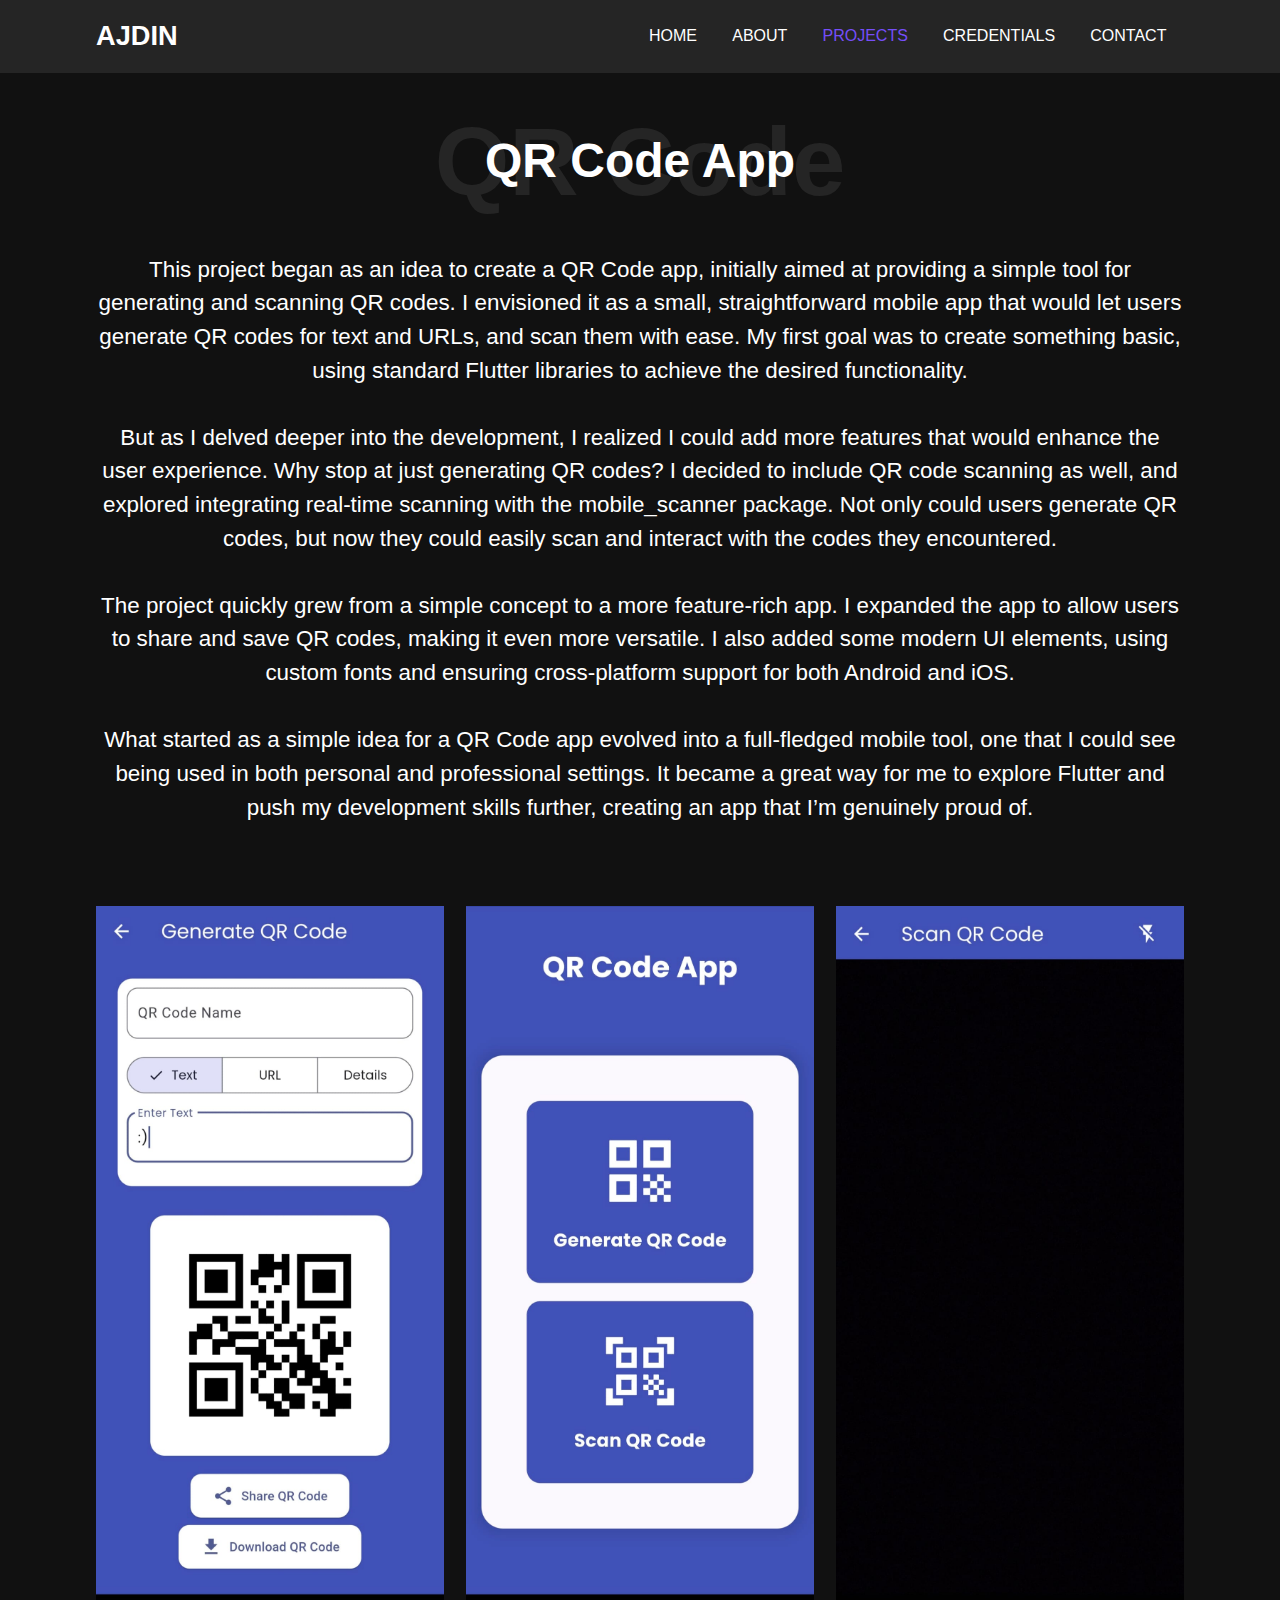
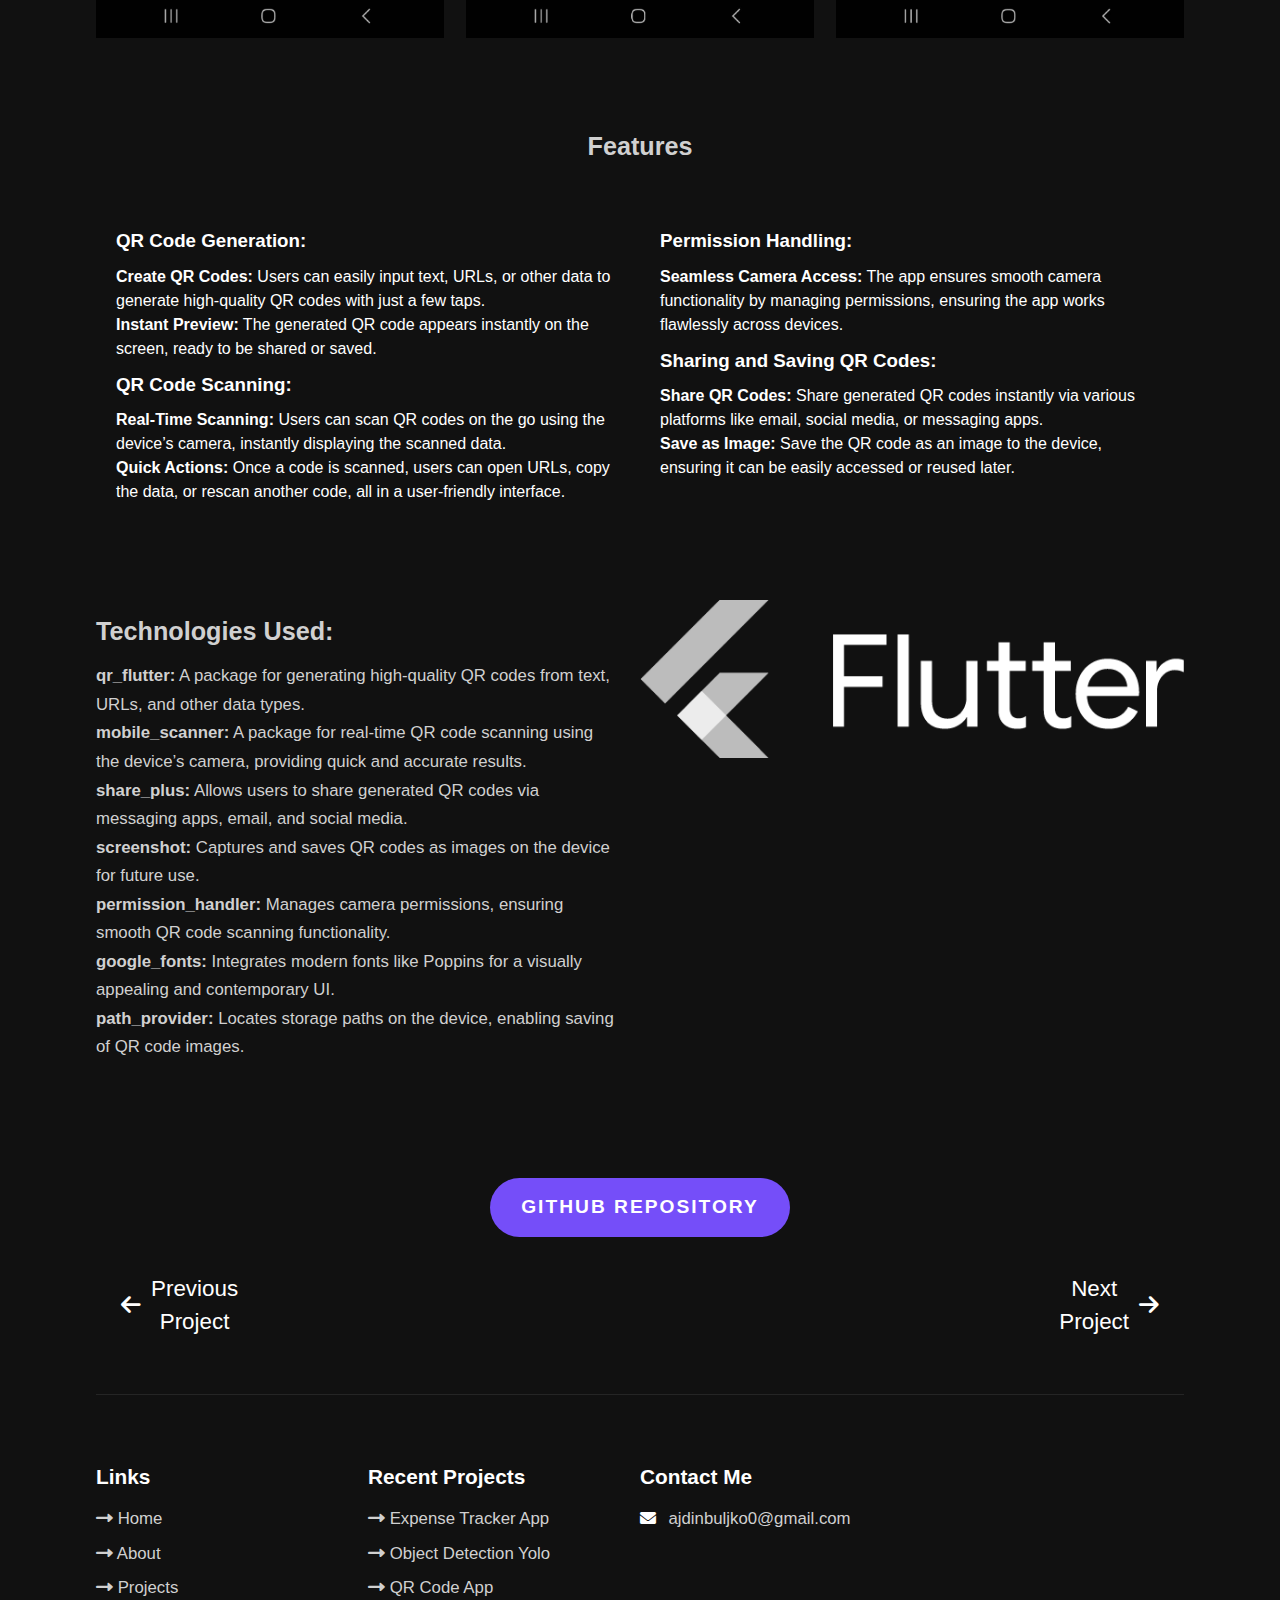
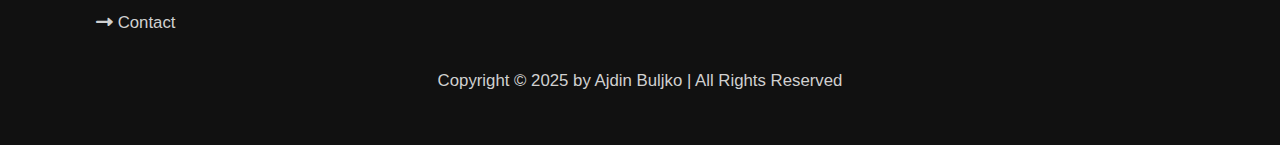
<file: expense_tracker.html>
<!DOCTYPE html>
<html lang="en">
<head>
    <meta charset="UTF-8">
    <meta name="viewport" content="width=device-width, initial-scale=1.0">
    <title>Expense Tracker App</title>
    <link rel="stylesheet" href="css/utility.css">
    <link rel="stylesheet" href="css/style.css">
    
    <!-- Add Font Awesome for the icons -->
    <link rel="stylesheet" href="https://cdnjs.cloudflare.com/ajax/libs/font-awesome/6.0.0-beta3/css/all.min.css">
    
    <style>
        .project-details {
            text-align: left;
        }
        .project-details p.text {
            margin: 0 auto;
            font-size: 1.4rem;
            text-align: left;
            max-width: 80%;
        }
        .project-row {
            display: flex;
            flex-wrap: wrap;
            align-items: flex-start;
            justify-content: flex-start;
            gap: 20px;
        }
        .project-row p.text {
            flex: 1;
            max-width: 45%;
            text-align: left;
        }
        .project-details p.text-description {
            text-align: center;
            font-size: 1.4rem;
        }
        
        .project-row img {
            flex: 1;
            max-width: 50%;
        }
        .project-row .text {
            flex: 1;
            max-width: 50%;
            text-align: left;
        }

        .btn {
            display: block;
            margin: 20px auto;
            padding: 15px 30px;
            font-size: 1.2em;
            width: 300px;
            text-align: center;
        }

        /* Navigation links */
        .navigation-link-container {
            display: flex;
            justify-content: space-between;
            margin-top: 20px;
        }

        .navigation-link {
            font-size: 1.4em;
            text-align: center;
            display: flex;
            align-items: center;
            text-decoration: none;
            padding: 15px;
            transition: all 0.3s ease; /* Added transition for smooth effect */
        }

        .navigation-link:hover {
            color: var(--indigo);
        }

        .navigation-link.left {
            width: 45%; /* Adjust left link width */
        }

        .navigation-link.right {
            width: 45%; /* Adjust right link width */
            justify-content: flex-end; /* Push the right link to the end */
        }

        .arrow {
            margin: 0 10px;
        }

        /* Optional: smooth underline effect */
        .navigation-link:hover {
            transform: translateY(-5px); /* Slight lift on hover */
        }

        /* New Section for Three Images in a Row */
        .image-row {
            display: flex;
            justify-content: space-between;
            gap: 20px; /* Adjust space between images */
            margin-bottom: 30px; /* Add margin for spacing */
        }

        .image-row img {
            width: 32%; /* Adjust width of each image */
            height: auto;
        }

        /* Responsive adjustments for smaller screens */
        @media (max-width: 768px) {
            .image-row {
                flex-direction: column;
                gap: 10px;
            }

            .image-row img {
                width: 90%; /* Shrink the images slightly */
                margin: 0 auto; /* Center the images */
            }

            .image-row img:last-child {
                display: none; /* Hide the scanner image */
            }

            .project-details p.text-description,
            .project-row .text,
            .columns .column h3,
            .columns .column ul {
                text-align: center;
            }

            .project-row {
                flex-direction: column;
                align-items: center;
            }

            .columns {
                flex-direction: column;
                align-items: center;
            }

            .column {
                width: 100%;
                padding: 10px 0;
            }

            .navigation-link-container {
                flex-direction: row; /* Ensure links stay in the same row */
                justify-content: space-between;
                gap: 10px;
            }

            .navigation-link {
                width: 45%; /* Adjust width to fit in the row */
                justify-content: center;
            }
        }
    </style>
</head>
<body>
        
    <!-- navbar section -->
    <nav class="navbar">
        <div class="container">
            <div class="brand-and-toggler">
                <a href="index.html" class="navbar-brand">ajdin</a>
                <button type="button" class="navbar-toggler" id="navbar-toggler">
                    <span>
                        <i class="fas fa-bars"></i>
                    </span>
                </button>
            </div>
            <div class="navbar-collapse">
                <ul class="navbar-nav">
                    <li class="nav-item">
                        <a href="index.html" class="nav-link">home</a>
                    </li>
                    <li class="nav-item">
                        <a href="about.html" class="nav-link">about</a>
                    </li>
                    <li class="nav-item nav-active">
                        <a href="projects.html" class="nav-link">projects</a>
                    </li>
                    <li class="nav-item">
                        <a href="credentials.html" class="nav-link">credentials</a>
                    </li>
                    <li class="nav-item">
                        <a href="contact.html" class="nav-link">contact</a>
                    </li>
                </ul>
            </div>
        </div>
    </nav>
    <!-- end of navbar section -->
    
    <section class="projects container">
        <div class="title">
            <h2>QR Code</h2>
            <div>
                <h2>QR Code App</h2>
            </div>
        </div>
        <div class="project-details">
            <p class="text-description">This project began as an idea to create a QR Code app, initially 
                aimed at providing a simple tool for generating and scanning QR codes. I envisioned it as a 
                small, straightforward mobile app that would let users generate QR codes for text and URLs, 
                and scan them with ease. My first goal was to create something basic, using standard Flutter 
                libraries to achieve the desired functionality.
                <br><br>
                But as I delved deeper into the development, I realized I could add more features that would 
                enhance the user experience. Why stop at just generating QR codes? I decided to include QR 
                code scanning as well, and explored integrating real-time scanning with the mobile_scanner 
                package. Not only could users generate QR codes, but now they could easily scan and interact 
                with the codes they encountered.
                <br><br>
                The project quickly grew from a simple concept to a more feature-rich app. I expanded the 
                app to allow users to share and save QR codes, making it even more versatile. I also added 
                some modern UI elements, using custom fonts and ensuring cross-platform support for both 
                Android and iOS.
                <br><br>
                What started as a simple idea for a QR Code app evolved into a full-fledged mobile tool, one 
                that I could see being used in both personal and professional settings. It became a great 
                way for me to explore Flutter and push my development skills further, creating an app that 
                I’m genuinely proud of.
            </p>
            <br><br><br>
            <!-- New Section for Three Images in a Row -->
            <div class="image-row">
                <img src="assets/qr_code/generator.jpg" alt="Image 1">
                <img src="assets/qr_code/home.jpg" alt="Image 2">
                <img src="assets/qr_code/scanner.jpg" alt="Image 3">
            </div>
            
            <br><br>
            <div class="project-row" style="display: flex; flex-direction: column; align-items: center;">
                <div class="text" style="text-align: center; margin-bottom: 20px;">
                    <h2>Features</h2>
                </div>
                
                <div class="columns" style="display: flex; flex-wrap: wrap; justify-content: space-between; width: 100%; max-width: 1200px;">
                    <div class="column" style="flex: 1; padding: 0 20px;">
                        <h3>QR Code Generation:</h3>
                        <ul>
                            <li><strong>Create QR Codes:</strong> Users can easily input text, URLs, or other data to generate high-quality QR codes with just a few taps.</li>
                            <li><strong>Instant Preview:</strong> The generated QR code appears instantly on the screen, ready to be shared or saved.</li>
                        </ul>
            
                        <h3>QR Code Scanning:</h3>
                        <ul>
                            <li><strong>Real-Time Scanning:</strong> Users can scan QR codes on the go using the device’s camera, instantly displaying the scanned data.</li>
                            <li><strong>Quick Actions:</strong> Once a code is scanned, users can open URLs, copy the data, or rescan another code, all in a user-friendly interface.</li>
                        </ul>
                    </div>
            
                    <div class="column" style="flex: 1; padding: 0 20px;">
                        <h3>Permission Handling:</h3>
                        <ul>
                            <li><strong>Seamless Camera Access:</strong> The app ensures smooth camera functionality by managing permissions, ensuring the app works flawlessly across devices.</li>
                        </ul>
            
                        <h3>Sharing and Saving QR Codes:</h3>
                        <ul>
                            <li><strong>Share QR Codes:</strong> Share generated QR codes instantly via various platforms like email, social media, or messaging apps.</li>
                            <li><strong>Save as Image:</strong> Save the QR code as an image to the device, ensuring it can be easily accessed or reused later.</li>
                        </ul>
                    </div>
                </div>
            </div>
            
            <br><br><br><br>
            <div class="project-row">
                <div class="text">
                    <h2>Technologies Used:</h2>
                
                    <ul>
                        <li><strong>qr_flutter:</strong> A package for generating high-quality QR codes from text, URLs, and other data types.</li>
                        <li><strong>mobile_scanner:</strong> A package for real-time QR code scanning using the device’s camera, providing quick and accurate results.</li>
                        <li><strong>share_plus:</strong> Allows users to share generated QR codes via messaging apps, email, and social media.</li>
                        <li><strong>screenshot:</strong> Captures and saves QR codes as images on the device for future use.</li>
                        <li><strong>permission_handler:</strong> Manages camera permissions, ensuring smooth QR code scanning functionality.</li>
                        <li><strong>google_fonts:</strong> Integrates modern fonts like Poppins for a visually appealing and contemporary UI.</li>
                        <li><strong>path_provider:</strong> Locates storage paths on the device, enabling saving of QR code images.</li>
                    </ul>
                </div>
                
                <img src="assets/flutter.png">
            </div>
            <br><br><br><br>
            <a href="https://github.com/ABuljko/Data-Visualization-CSV-NY" target="_blank" class="btn">GitHub Repository</a>

            <!-- Navigation links for Next and Previous Project -->
            <div class="navigation-link-container">
                <a href="data_visualization.html" class="navigation-link left">
                    <span class="arrow"><i class="fas fa-arrow-left"></i></span>Previous<br>Project
                </a>
                <a href="projects.html" class="navigation-link right">
                    Next<br>Project <span class="arrow"><i class="fas fa-arrow-right"></i></span>
                </a>
            </div>
        </div>
        
    </section>
    
    <!-- Footer -->
    <footer class="footer container">
        <div class="row">
  
          <div class="col">
            <h3 class="footer-title" data-translate="links">Links</h3>
            <div class="footer-links">
              <a href="index.html" class="text"><i class="fas fa-long-arrow-alt-right"></i> <span data-translate="home">Home</span></a>
              <a href="about.html" class="text"><i class="fas fa-long-arrow-alt-right"></i> <span data-translate="about">About</span></a>
              <a href="projects.html" class="text"><i class="fas fa-long-arrow-alt-right"></i> <span data-translate="projects">Projects</span></a>
              <a href="contact.html" class="text"><i class="fas fa-long-arrow-alt-right"></i> <span data-translate="contact">Contact</span></a>
            </div>
          </div>
  
          <div class = "col">
            <h3 class = "footer-title">recent projects</h3>
            <div class = "footer-links">
              <a href = "expense_tracker.html" class = "text">
                <i class = "fas fa-long-arrow-alt-right"></i>
                expense tracker app
              </a>
              <a href = "object_detection.html" class = "text">
                <i class = "fas fa-long-arrow-alt-right"></i>
                object detection yolo
              </a>
              <a href = "qr_app.html" class = "text">
                <i class = "fas fa-long-arrow-alt-right"></i>
                QR code app
              </a>
            </div>
          </div>
  
          <div class = "col">
            <h3 class = "footer-title" data-translate="contactMe">contact me</h3>
  
            <div>
              <span>
                <i class = "fas fa-envelope"></i>
              </span>
              <span class = "text">ajdinbuljko0@gmail.com</span>
            </div>
          </div>
        </div>
  
        <div class="footer-text">
          <p class="text" data-translate="copyright">Copyright &copy; 2025 by Ajdin Buljko | All Rights Reserved</p>
        </div>
      </footer>
      <!-- End of Footer -->  
    
    <script src="js/script.js"></script>
</body>
</html>
</file>
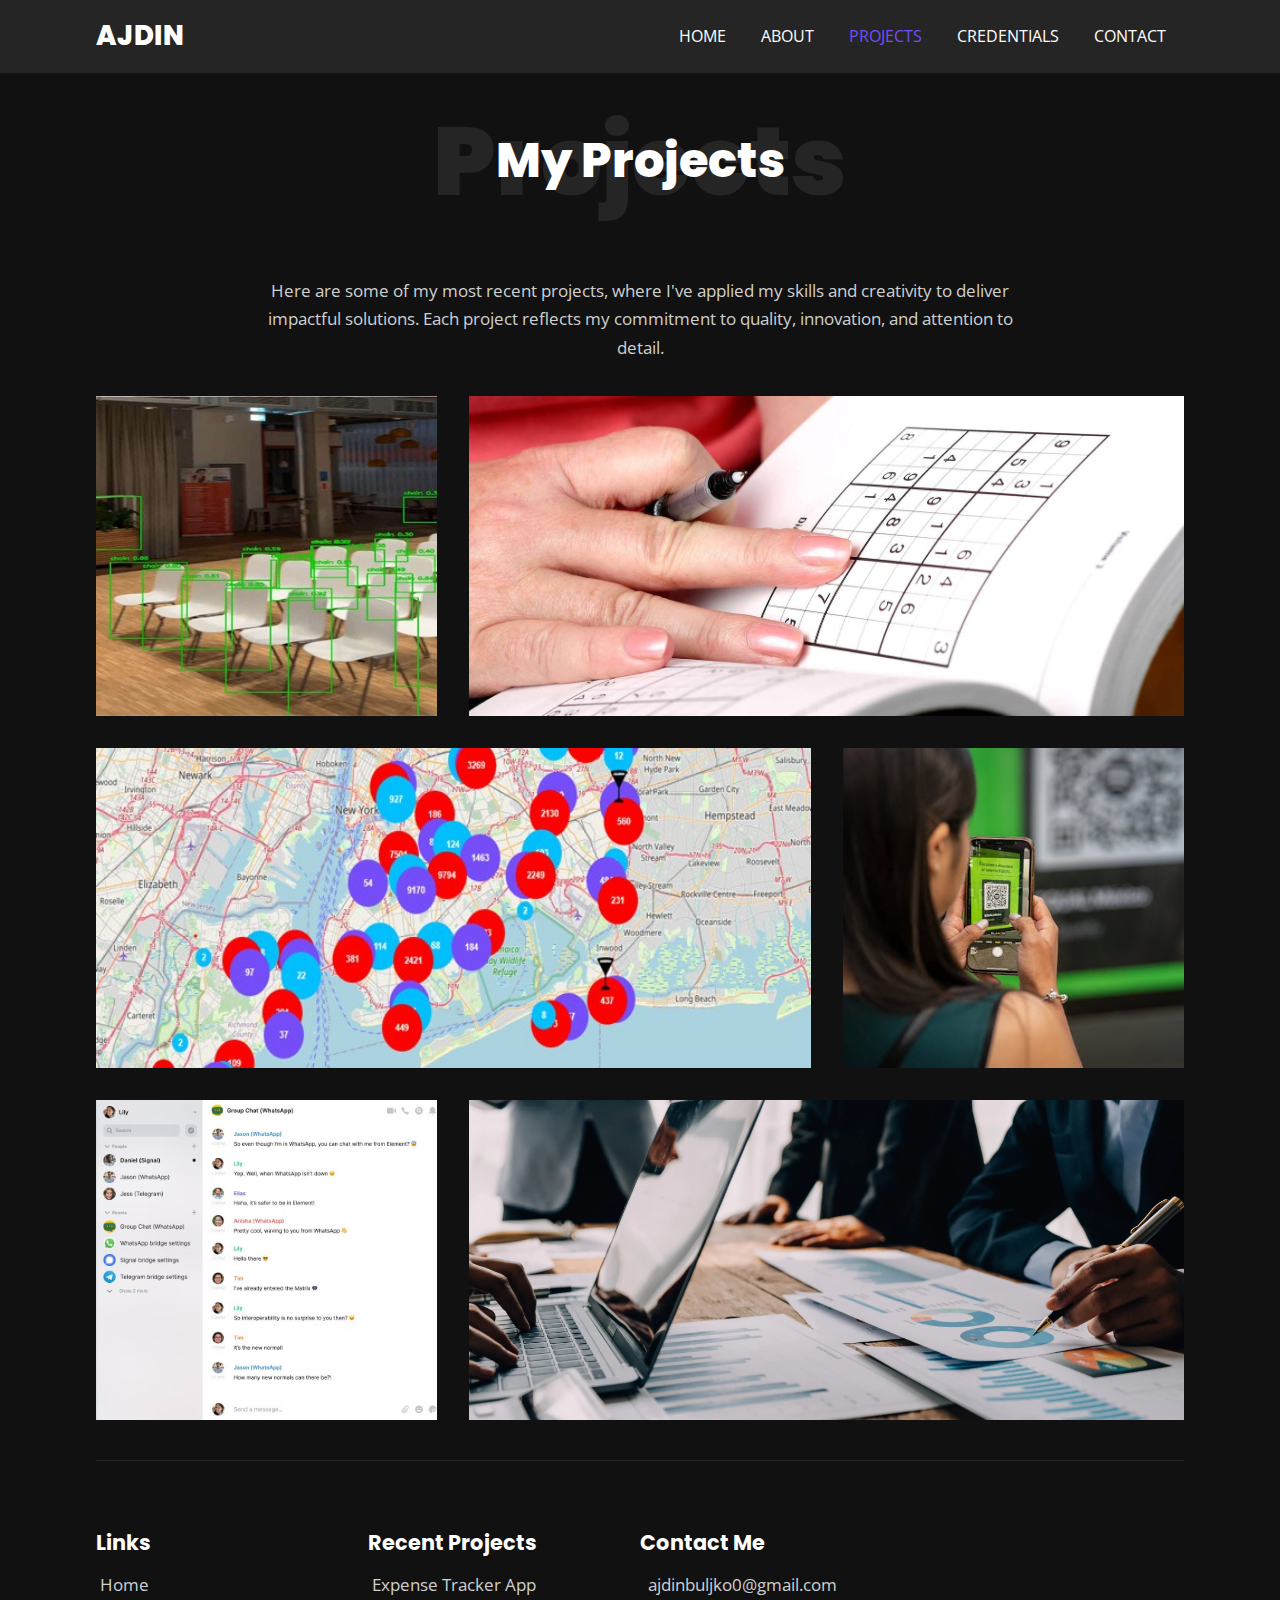
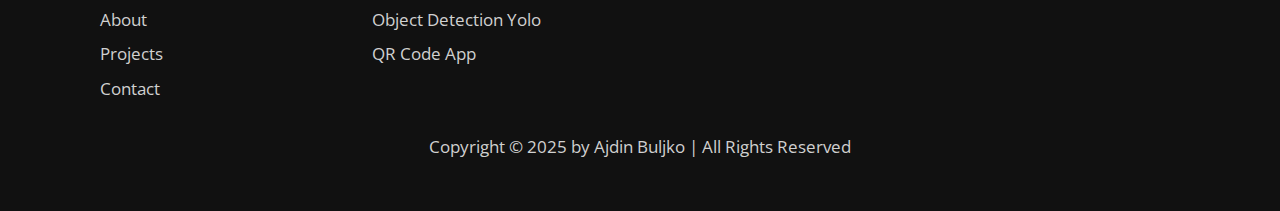
<file: projects.html>
<!DOCTYPE html>
<html>
  <head>
    <meta charset="utf-8">
    <meta http-equiv="X-UA-Compatible" content="IE=edge">
    <title>Projects</title>
    <meta name="description" content="">
    <meta name="viewport" content="width=device-width, initial-scale=1">
    <!-- utility css file -->
    <link rel="stylesheet" href="css/utility.css">
    <!-- style css file -->
    <link rel = "stylesheet" href = "css/style.css">
    <!-- fontawesome cdn -->
    <link rel="stylesheet" href="https://cdnjs.cloudflare.com/ajax/libs/font-awesome/5.15.1/css/all.min.css" integrity="sha512-+4zCK9k+qNFUR5X+cKL9EIR+ZOhtIloNl9GIKS57V1MyNsYpYcUrUeQc9vNfzsWfV28IaLL3i96P9sdNyeRssA==" crossorigin="anonymous" />
    <!-- google fonts -->
    <link href="https://fonts.googleapis.com/css2?family=Open+Sans:wght@300;400;600;700;800&family=Poppins:wght@200;300;400;500;600;700;800;900&display=swap" rel="stylesheet">
  </head>
  <body>
    
    <!-- navbar section -->
    <nav class = "navbar">
      <div class = "container">
        <div class = "brand-and-toggler">
          <a href = "index.html" class = "navbar-brand">ajdin</a>
          <button type = "button" class = "navbar-toggler" id = "navbar-toggler">
            <span>
              <i class = "fas fa-bars"></i>
            </span>
          </button>
        </div>

        <div class = "navbar-collapse">
          <ul class = "navbar-nav">
            <li class = "nav-item">
              <a href = "index.html" class = "nav-link">home</a>
            </li>
            <li class = "nav-item">
              <a href = "about.html" class = "nav-link">about</a>
            </li>
            <li class = "nav-item nav-active">
              <a href = "projects.html" class = "nav-link">projects</a>
            </li>
            <li class = "nav-item">
              <a href = "credentials.html" class = "nav-link">credentials</a>
            </li>
            <li class = "nav-item">
              <a href = "contact.html" class = "nav-link">contact</a>
            </li>
          </ul>
        </div>
      </div>
    </nav>
    <!-- end of navbar section -->


    <!-- projects page -->
    <section class="projects container">
      <div class="title">
        <h2>Projects</h2>
        <div>
          <h2>My Projects</h2>
        </div>
      </div>
    
      <p class="text">Here are some of my most recent projects, where I've applied my skills and creativity to deliver impactful solutions. Each project reflects my commitment to quality, innovation, and attention to detail.</p>
    
      <div class="row">
        <!-- Project 1 -->
        <div class="item">
          <a href="object_detection.html">
            <img src="assets/project-img-1.jpg" alt="Object Detection">
            <div class="item-overlay">
              <a href="object_detection.html">Object Detection Yolo</a>
              <h3>AI Development</h3>
            </div>
          </a>
        </div>
    
        <!-- Project 2 -->
        <div class="item">
          <a href="sudoku_app.html">
            <img src="assets/project-img-2.jpg" alt="Sudoku App">
            <div class="item-overlay">
              <a href="sudoku_app.html">Sudoku App</a>
              <h3>App Development</h3>
            </div>
          </a>
        </div>
    
        <!-- Project 3 -->
        <div class="item">
          <a href="data_visualization.html">
            <img src="assets/project-img-3.jpg" alt="Data Visualization Tool">
            <div class="item-overlay">
              <a href="data_visualization.html">Data Visualization Tool</a>
              <h3>Web Development</h3>
            </div>
          </a>
        </div>
    
        <!-- Project 4 -->
        <div class="item">
          <a href="qr_app.html">
            <img src="assets/project-img-4.jpg" alt="QR Code App">
            <div class="item-overlay">
              <a href="qr_app.html">QR code app</a>
              <h3>app Development</h3>
            </div>
          </a>
        </div>
    
        <!-- Project 5 -->
        <div class="item">
          <a href="socket_chat.html">
            <img src="assets/project-img-5.jpg" alt="Socket Chat App">
            <div class="item-overlay">
              <a href="socket_chat.html">Socket Chat App</a>
              <h3>Program Development</h3>
            </div>
          </a>
        </div>
    
        <!-- Project 6 -->
        <div class="item">
          <a href="expense_tracker.html">
            <img src="assets/project-img-6.jpg" alt="Expense Tracker">
            <div class="item-overlay">
              <a href="expense_tracker.html">Expense Tracker App</a>
              <h3>App Development</h3>
            </div>
          </a>
        </div>
      </div>
    </section>
    
    <!-- end of projects page -->

    
    

     <!-- Footer -->
     <footer class="footer container">
      <div class="row">

        <div class="col">
          <h3 class="footer-title" data-translate="links">Links</h3>
          <div class="footer-links">
            <a href="index.html" class="text"><i class="fas fa-long-arrow-alt-right"></i> <span data-translate="home">Home</span></a>
            <a href="about.html" class="text"><i class="fas fa-long-arrow-alt-right"></i> <span data-translate="about">About</span></a>
            <a href="projects.html" class="text"><i class="fas fa-long-arrow-alt-right"></i> <span data-translate="projects">Projects</span></a>
            <a href="contact.html" class="text"><i class="fas fa-long-arrow-alt-right"></i> <span data-translate="contact">Contact</span></a>
          </div>
        </div>

        <div class = "col">
          <h3 class = "footer-title">recent projects</h3>
          <div class = "footer-links">
            <a href = "expense_tracker.html" class = "text">
              <i class = "fas fa-long-arrow-alt-right"></i>
              expense tracker app
            </a>
            <a href = "object_detection.html" class = "text">
              <i class = "fas fa-long-arrow-alt-right"></i>
              object detection yolo
            </a>
            <a href = "qr_app.html" class = "text">
              <i class = "fas fa-long-arrow-alt-right"></i>
              QR code app
            </a>
          </div>
        </div>

        <div class = "col">
          <h3 class = "footer-title">contact me</h3>

          <div>
            <span>
              <i class = "fas fa-envelope"></i>
            </span>
            <span class = "text">ajdinbuljko0@gmail.com</span>
          </div>
        </div>
      </div>

      <div class="footer-text">
        <p class="text">Copyright &copy; 2025 by Ajdin Buljko | All Rights Reserved</p>
      </div>
    </footer>
    <!-- End of Footer -->


    <!-- custom js file -->
    <script src="js/script.js"></script>
  </body>
</html>
</file>
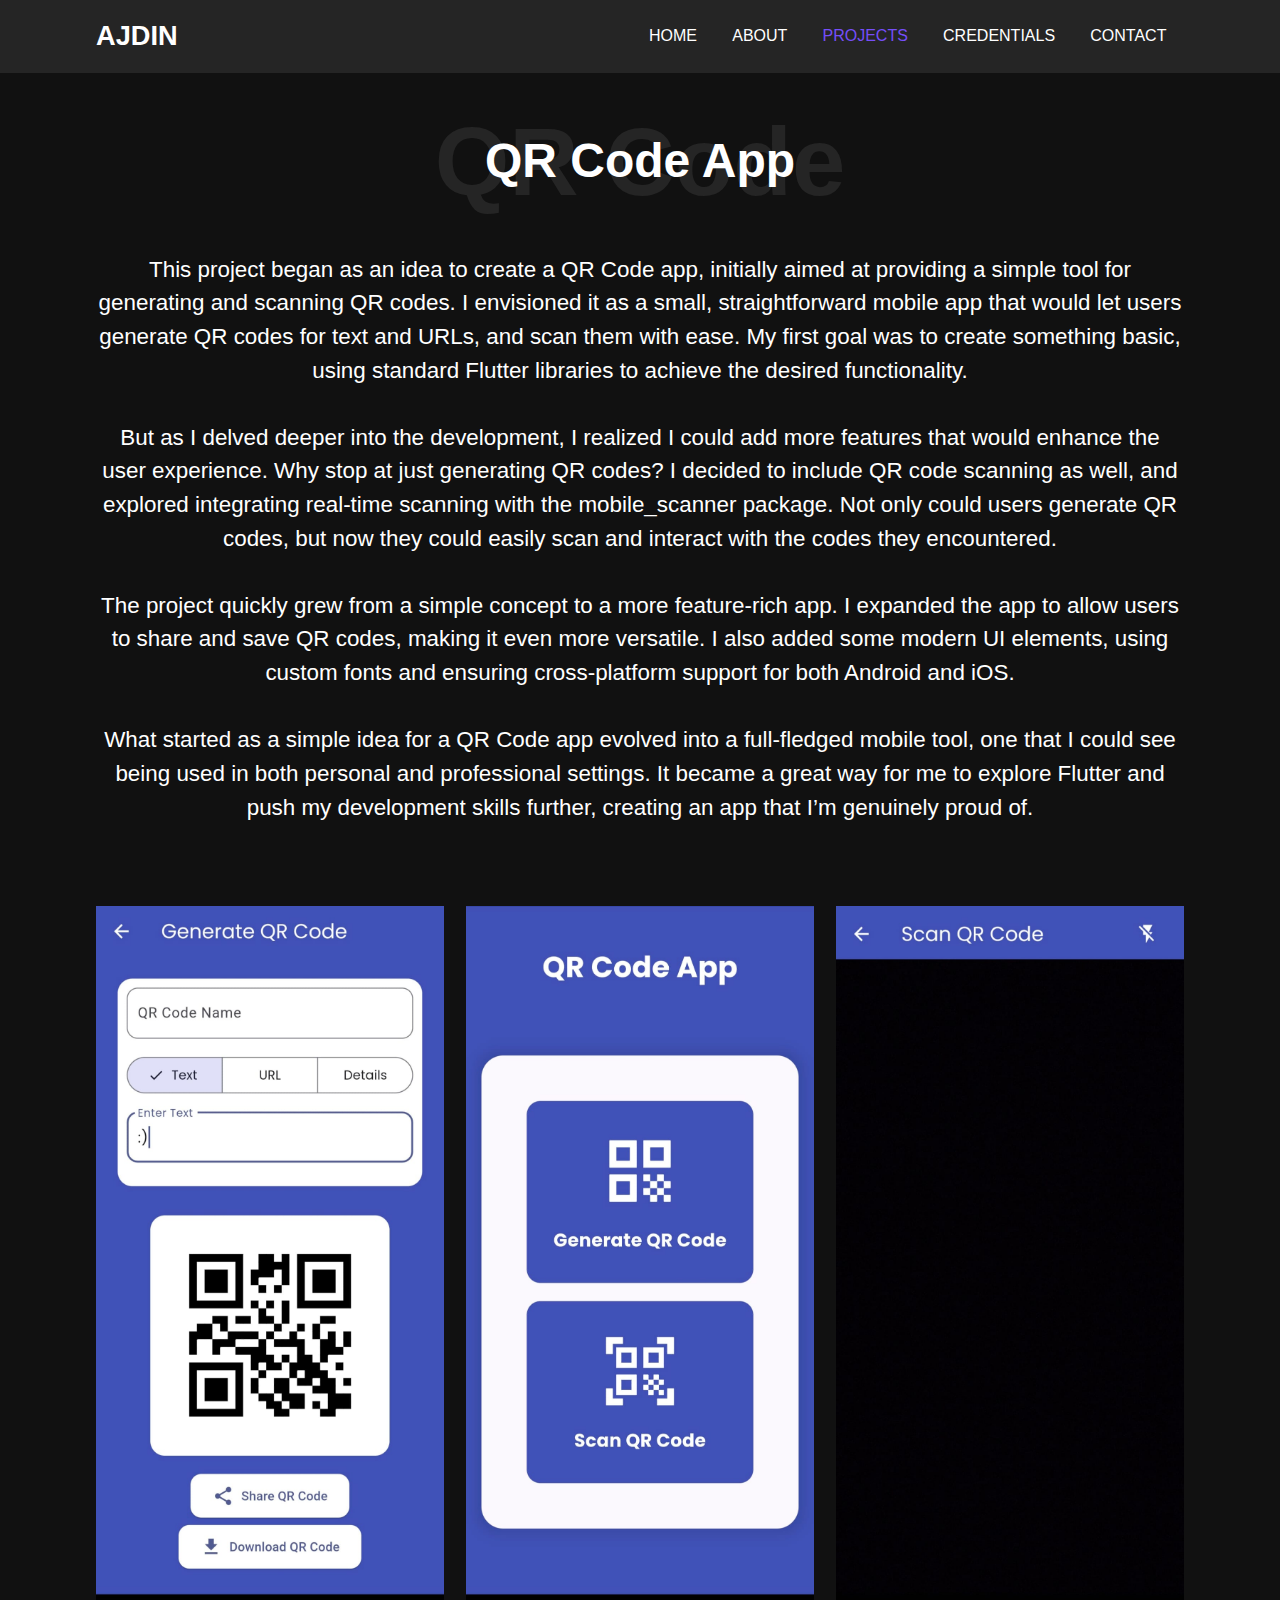
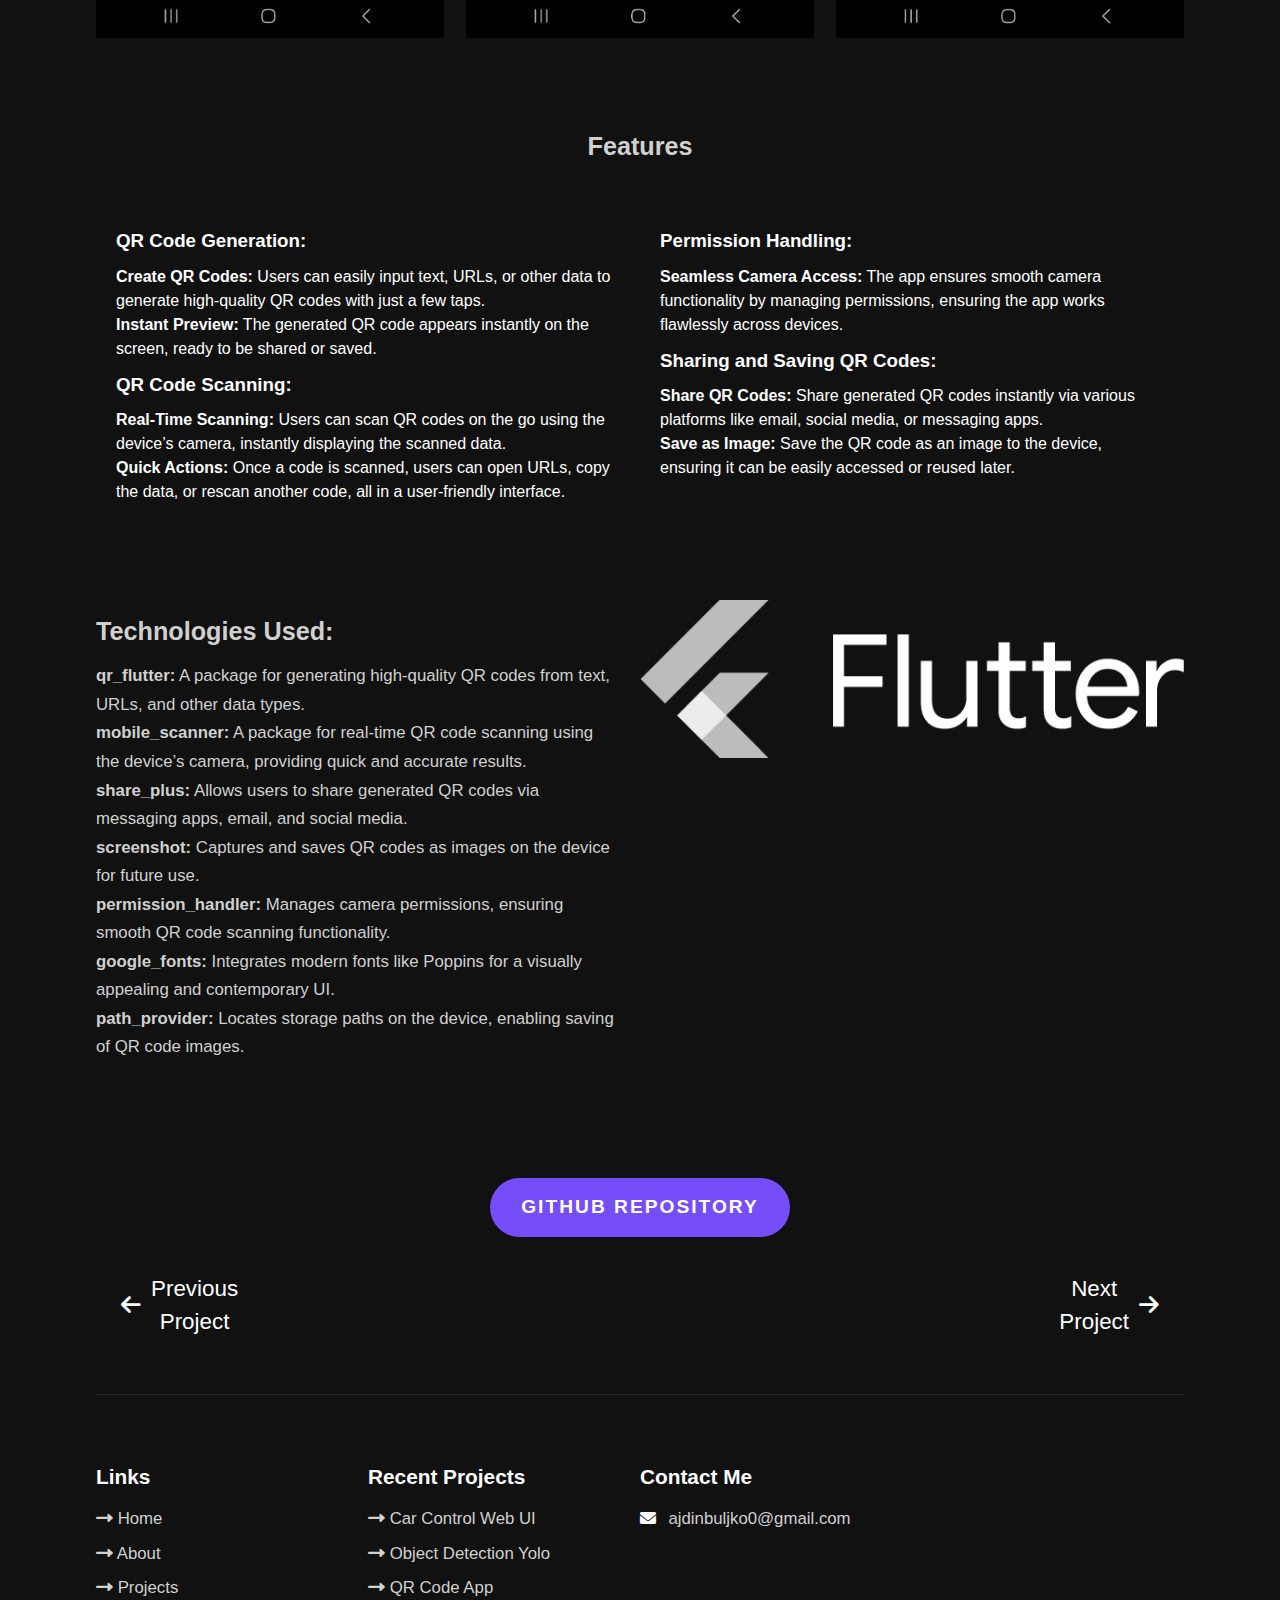
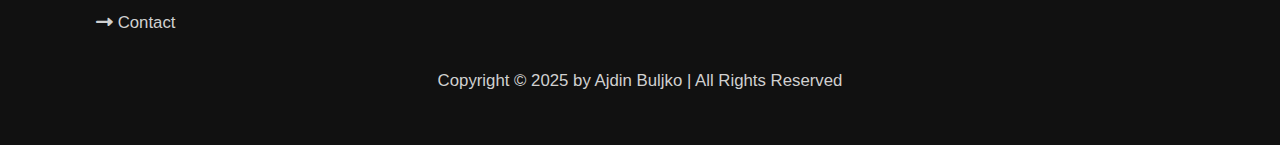
<file: qr_app.html>
<!DOCTYPE html>
<html lang="en">
<head>
    <meta charset="UTF-8">
    <meta name="viewport" content="width=device-width, initial-scale=1.0">
    <title>Expense Tracker App</title>
    <link rel="stylesheet" href="css/utility.css">
    <link rel="stylesheet" href="css/style.css">
    
    <!-- Add Font Awesome for the icons -->
    <link rel="stylesheet" href="https://cdnjs.cloudflare.com/ajax/libs/font-awesome/6.0.0-beta3/css/all.min.css">
    
    <style>
        .project-details {
            text-align: left;
        }
        .project-details p.text {
            margin: 0 auto;
            font-size: 1.4rem;
            text-align: left;
            max-width: 80%;
        }
        .project-row {
            display: flex;
            flex-wrap: wrap;
            align-items: flex-start;
            justify-content: flex-start;
            gap: 20px;
        }
        .project-row p.text {
            flex: 1;
            max-width: 45%;
            text-align: left;
        }
        .project-details p.text-description {
            text-align: center;
            font-size: 1.4rem;
        }
        
        .project-row img {
            flex: 1;
            max-width: 50%;
        }
        .project-row .text {
            flex: 1;
            max-width: 50%;
            text-align: left;
        }

        .btn {
            display: block;
            margin: 20px auto;
            padding: 15px 30px;
            font-size: 1.2em;
            width: 300px;
            text-align: center;
        }

        /* Navigation links */
        .navigation-link-container {
            display: flex;
            justify-content: space-between;
            margin-top: 20px;
        }

        .navigation-link {
            font-size: 1.4em;
            text-align: center;
            display: flex;
            align-items: center;
            text-decoration: none;
            padding: 15px;
            transition: all 0.3s ease; /* Added transition for smooth effect */
        }

        .navigation-link:hover {
            color: var(--indigo);
        }

        .navigation-link.left {
            width: 45%; /* Adjust left link width */
        }

        .navigation-link.right {
            width: 45%; /* Adjust right link width */
            justify-content: flex-end; /* Push the right link to the end */
        }

        .arrow {
            margin: 0 10px;
        }

        /* Optional: smooth underline effect */
        .navigation-link:hover {
            transform: translateY(-5px); /* Slight lift on hover */
        }

        /* New Section for Three Images in a Row */
        .image-row {
            display: flex;
            justify-content: space-between;
            gap: 20px; /* Adjust space between images */
            margin-bottom: 30px; /* Add margin for spacing */
        }

        .image-row img {
            width: 32%; /* Adjust width of each image */
            height: auto;
        }

        /* Responsive adjustments for smaller screens */
        @media (max-width: 768px) {
            .image-row {
                flex-direction: column;
                gap: 10px;
            }

            .image-row img {
                width: 90%; /* Shrink the images slightly */
                margin: 0 auto; /* Center the images */
            }

            .image-row img:last-child {
                display: none; /* Hide the scanner image */
            }

            .project-details p.text-description,
            .project-row .text,
            .columns .column h3,
            .columns .column ul {
                text-align: center;
            }

            .project-row {
                flex-direction: column;
                align-items: center;
            }

            .columns {
                flex-direction: column;
                align-items: center;
            }

            .column {
                width: 100%;
                padding: 10px 0;
            }

            .navigation-link-container {
                flex-direction: row; /* Ensure links stay in the same row */
                justify-content: space-between;
                gap: 10px;
            }

            .navigation-link {
                width: 45%; /* Adjust width to fit in the row */
                justify-content: center;
            }
        }
    </style>
</head>
<body>
        
    <!-- navbar section -->
    <nav class="navbar">
        <div class="container">
            <div class="brand-and-toggler">
                <a href="index.html" class="navbar-brand">ajdin</a>
                <button type="button" class="navbar-toggler" id="navbar-toggler">
                    <span>
                        <i class="fas fa-bars"></i>
                    </span>
                </button>
            </div>
            <div class="navbar-collapse">
                <ul class="navbar-nav">
                    <li class="nav-item">
                        <a href="index.html" class="nav-link">home</a>
                    </li>
                    <li class="nav-item">
                        <a href="about.html" class="nav-link">about</a>
                    </li>
                    <li class="nav-item nav-active">
                        <a href="projects.html" class="nav-link">projects</a>
                    </li>
                    <li class="nav-item">
                        <a href="credentials.html" class="nav-link">credentials</a>
                    </li>
                    <li class="nav-item">
                        <a href="contact.html" class="nav-link">contact</a>
                    </li>
                </ul>
            </div>
        </div>
    </nav>
    <!-- end of navbar section -->
    
    <section class="projects container">
        <div class="title">
            <h2>QR Code</h2>
            <div>
                <h2>QR Code App</h2>
            </div>
        </div>
        <div class="project-details">
            <p class="text-description">This project began as an idea to create a QR Code app, initially 
                aimed at providing a simple tool for generating and scanning QR codes. I envisioned it as a 
                small, straightforward mobile app that would let users generate QR codes for text and URLs, 
                and scan them with ease. My first goal was to create something basic, using standard Flutter 
                libraries to achieve the desired functionality.
                <br><br>
                But as I delved deeper into the development, I realized I could add more features that would 
                enhance the user experience. Why stop at just generating QR codes? I decided to include QR 
                code scanning as well, and explored integrating real-time scanning with the mobile_scanner 
                package. Not only could users generate QR codes, but now they could easily scan and interact 
                with the codes they encountered.
                <br><br>
                The project quickly grew from a simple concept to a more feature-rich app. I expanded the 
                app to allow users to share and save QR codes, making it even more versatile. I also added 
                some modern UI elements, using custom fonts and ensuring cross-platform support for both 
                Android and iOS.
                <br><br>
                What started as a simple idea for a QR Code app evolved into a full-fledged mobile tool, one 
                that I could see being used in both personal and professional settings. It became a great 
                way for me to explore Flutter and push my development skills further, creating an app that 
                I’m genuinely proud of.
            </p>
            <br><br><br>
            <!-- New Section for Three Images in a Row -->
            <div class="image-row">
                <img src="assets/qr_code/generator.jpg" alt="Image 1">
                <img src="assets/qr_code/home.jpg" alt="Image 2">
                <img src="assets/qr_code/scanner.jpg" alt="Image 3">
            </div>
            
            <br><br>
            <div class="project-row" style="display: flex; flex-direction: column; align-items: center;">
                <div class="text" style="text-align: center; margin-bottom: 20px;">
                    <h2>Features</h2>
                </div>
                
                <div class="columns" style="display: flex; flex-wrap: wrap; justify-content: space-between; width: 100%; max-width: 1200px;">
                    <div class="column" style="flex: 1; padding: 0 20px;">
                        <h3>QR Code Generation:</h3>
                        <ul>
                            <li><strong>Create QR Codes:</strong> Users can easily input text, URLs, or other data to generate high-quality QR codes with just a few taps.</li>
                            <li><strong>Instant Preview:</strong> The generated QR code appears instantly on the screen, ready to be shared or saved.</li>
                        </ul>
            
                        <h3>QR Code Scanning:</h3>
                        <ul>
                            <li><strong>Real-Time Scanning:</strong> Users can scan QR codes on the go using the device’s camera, instantly displaying the scanned data.</li>
                            <li><strong>Quick Actions:</strong> Once a code is scanned, users can open URLs, copy the data, or rescan another code, all in a user-friendly interface.</li>
                        </ul>
                    </div>
            
                    <div class="column" style="flex: 1; padding: 0 20px;">
                        <h3>Permission Handling:</h3>
                        <ul>
                            <li><strong>Seamless Camera Access:</strong> The app ensures smooth camera functionality by managing permissions, ensuring the app works flawlessly across devices.</li>
                        </ul>
            
                        <h3>Sharing and Saving QR Codes:</h3>
                        <ul>
                            <li><strong>Share QR Codes:</strong> Share generated QR codes instantly via various platforms like email, social media, or messaging apps.</li>
                            <li><strong>Save as Image:</strong> Save the QR code as an image to the device, ensuring it can be easily accessed or reused later.</li>
                        </ul>
                    </div>
                </div>
            </div>
            
            <br><br><br><br>
            <div class="project-row">
                <div class="text">
                    <h2>Technologies Used:</h2>
                
                    <ul>
                        <li><strong>qr_flutter:</strong> A package for generating high-quality QR codes from text, URLs, and other data types.</li>
                        <li><strong>mobile_scanner:</strong> A package for real-time QR code scanning using the device’s camera, providing quick and accurate results.</li>
                        <li><strong>share_plus:</strong> Allows users to share generated QR codes via messaging apps, email, and social media.</li>
                        <li><strong>screenshot:</strong> Captures and saves QR codes as images on the device for future use.</li>
                        <li><strong>permission_handler:</strong> Manages camera permissions, ensuring smooth QR code scanning functionality.</li>
                        <li><strong>google_fonts:</strong> Integrates modern fonts like Poppins for a visually appealing and contemporary UI.</li>
                        <li><strong>path_provider:</strong> Locates storage paths on the device, enabling saving of QR code images.</li>
                    </ul>
                </div>
                
                <img src="assets/flutter.png">
            </div>
            <br><br><br><br>
            <a href="https://github.com/ABuljko/QR-Code-App" target="_blank" class="btn">GitHub Repository</a>

            <!-- Navigation links for Next and Previous Project -->
            <div class="navigation-link-container">
                <a href="data_visualization.html" class="navigation-link left">
                    <span class="arrow"><i class="fas fa-arrow-left"></i></span>Previous<br>Project
                </a>
                <a href="socket_chat.html" class="navigation-link right">
                    Next<br>Project <span class="arrow"><i class="fas fa-arrow-right"></i></span>
                </a>
            </div>
        </div>
        
    </section>
    
    <!-- Footer -->
    <footer class="footer container">
        <div class="row">
  
          <div class="col">
            <h3 class="footer-title" data-translate="links">Links</h3>
            <div class="footer-links">
              <a href="index.html" class="text"><i class="fas fa-long-arrow-alt-right"></i> <span data-translate="home">Home</span></a>
              <a href="about.html" class="text"><i class="fas fa-long-arrow-alt-right"></i> <span data-translate="about">About</span></a>
              <a href="projects.html" class="text"><i class="fas fa-long-arrow-alt-right"></i> <span data-translate="projects">Projects</span></a>
              <a href="contact.html" class="text"><i class="fas fa-long-arrow-alt-right"></i> <span data-translate="contact">Contact</span></a>
            </div>
          </div>
  
          <div class = "col">
            <h3 class = "footer-title">recent projects</h3>
            <div class = "footer-links">
                <a href = "arduino.html" class = "text">
                    <i class = "fas fa-long-arrow-alt-right"></i>
                    Car Control Web UI
                  </a>
              <a href = "object_detection.html" class = "text">
                <i class = "fas fa-long-arrow-alt-right"></i>
                object detection yolo
              </a>
              <a href = "qr_app.html" class = "text">
                <i class = "fas fa-long-arrow-alt-right"></i>
                QR code app
              </a>
            </div>
          </div>
  
          <div class = "col">
            <h3 class = "footer-title" data-translate="contactMe">contact me</h3>
  
            <div>
              <span>
                <i class = "fas fa-envelope"></i>
              </span>
              <span class = "text">ajdinbuljko0@gmail.com</span>
            </div>
          </div>
        </div>
  
        <div class="footer-text">
          <p class="text" data-translate="copyright">Copyright &copy; 2025 by Ajdin Buljko | All Rights Reserved</p>
        </div>
      </footer>
      <!-- End of Footer -->  
    
    <script src="js/script.js"></script>
</body>
</html>
</file>
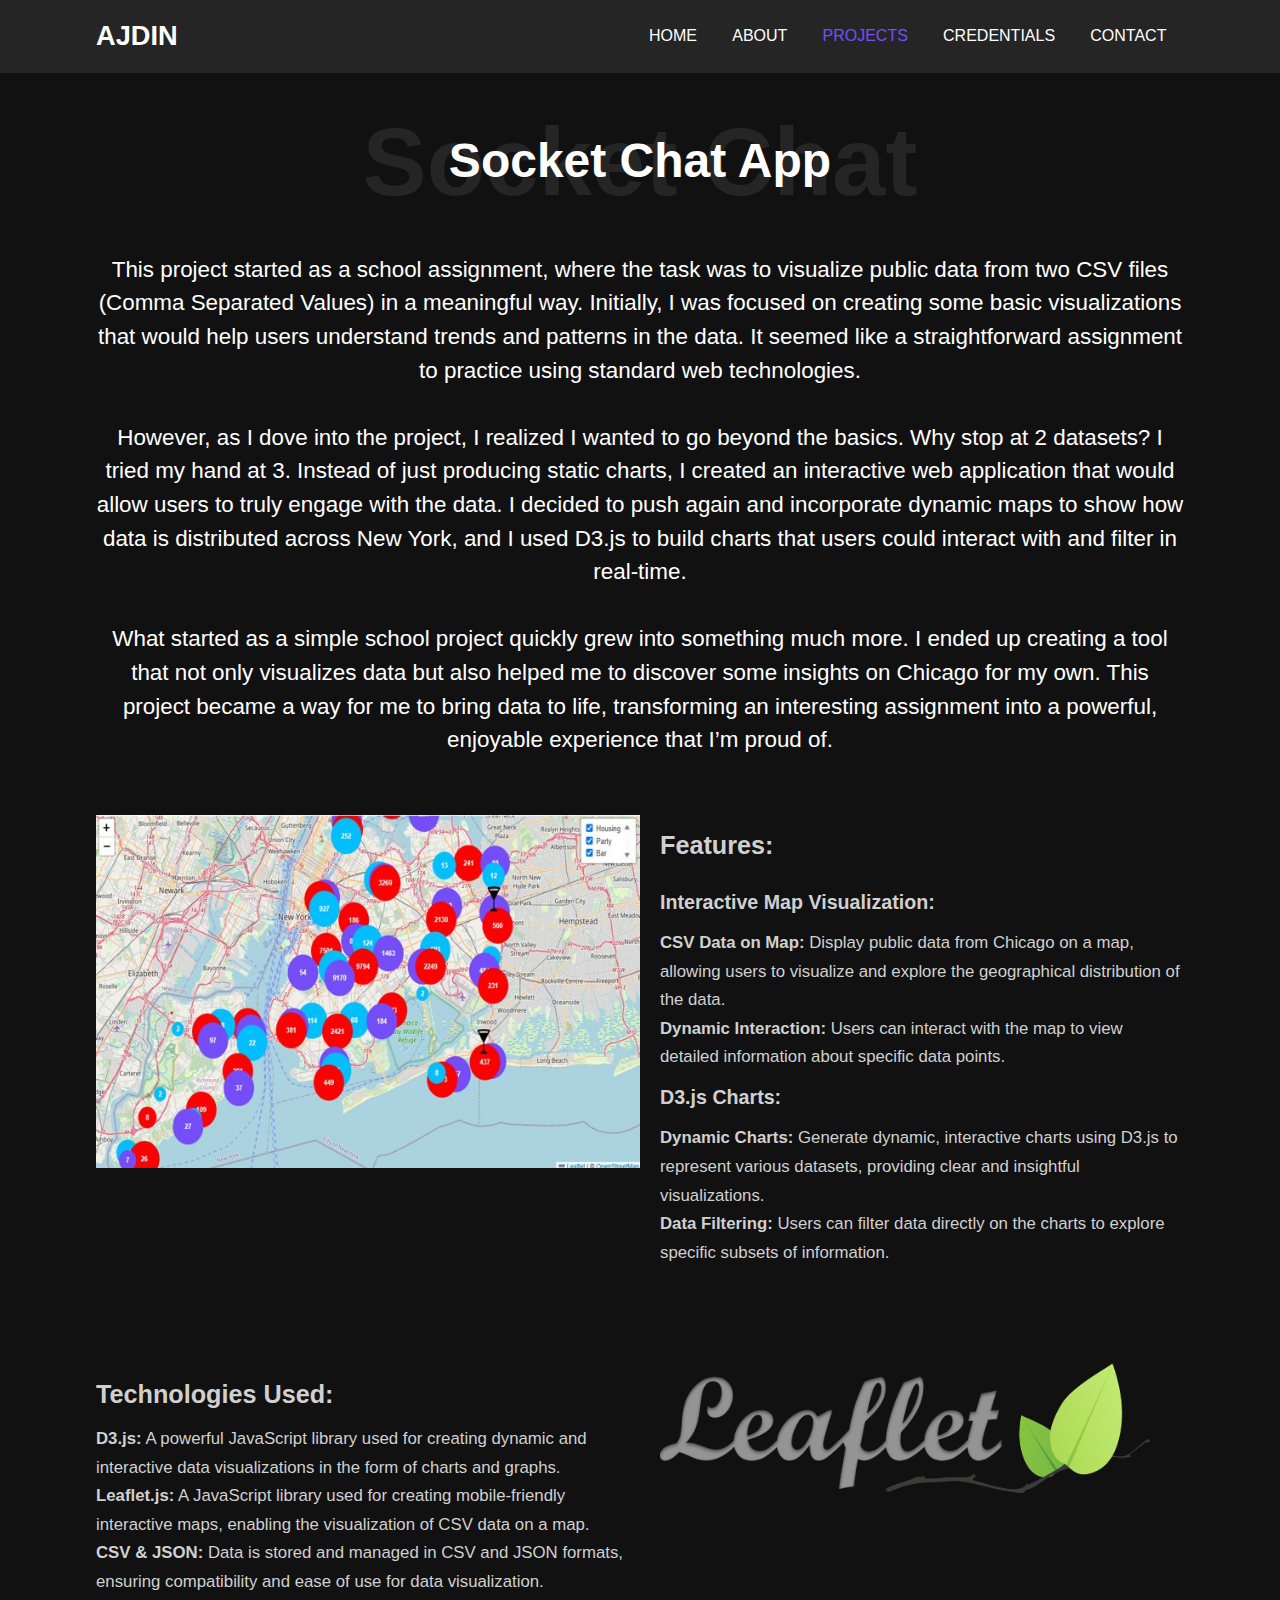
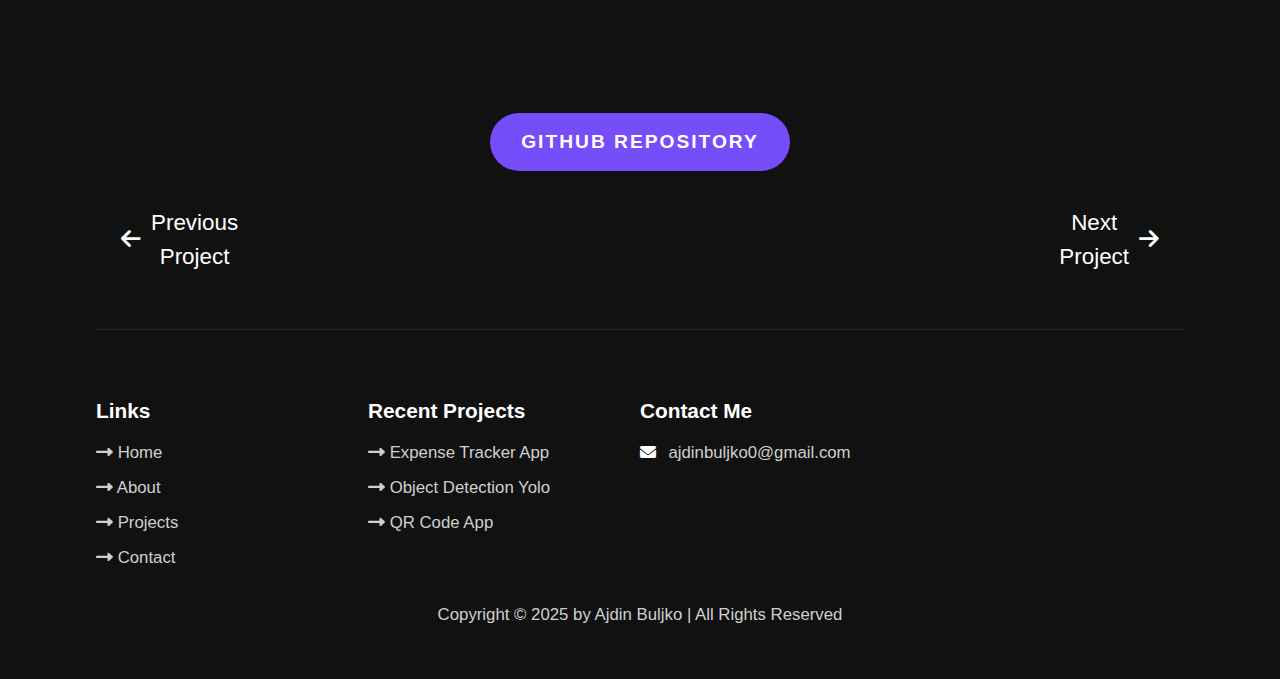
<file: socket_chat.html>
<!DOCTYPE html>
<html lang="en">
<head>
    <meta charset="UTF-8">
    <meta name="viewport" content="width=device-width, initial-scale=1.0">
    <title>Expense Tracker App</title>
    <link rel="stylesheet" href="css/utility.css">
    <link rel="stylesheet" href="css/style.css">
    
    <!-- Add Font Awesome for the icons -->
    <link rel="stylesheet" href="https://cdnjs.cloudflare.com/ajax/libs/font-awesome/6.0.0-beta3/css/all.min.css">
    
    <style>
        .project-details {
            text-align: left;
        }
        .project-details p.text {
            margin: 0 auto;
            font-size: 1.4rem;
            text-align: left;
            max-width: 80%;
        }
        .project-row {
            display: flex;
            flex-wrap: wrap;
            align-items: flex-start;
            justify-content: flex-start;
            gap: 20px;
        }
        .project-row p.text {
            flex: 1;
            max-width: 45%;
            text-align: left;
        }
        .project-details p.text-description {
            text-align: center;
            font-size: 1.4rem;
        }
        
        .project-row img {
            flex: 1;
            max-width: 50%;
        }
        .project-row .text {
            flex: 1;
            max-width: 50%;
            text-align: left;
        }

        .btn {
            display: block;
            margin: 20px auto;
            padding: 15px 30px;
            font-size: 1.2em;
            width: 300px;
            text-align: center;
        }

        /* Navigation links */
        .navigation-link-container {
            display: flex;
            justify-content: space-between;
            margin-top: 20px;
        }

        .navigation-link {
            font-size: 1.4em;
            text-align: center;
            display: flex;
            align-items: center;
            text-decoration: none;
            padding: 15px;
            transition: all 0.3s ease; /* Added transition for smooth effect */
        }

        .navigation-link:hover {
            color: var(--indigo);
        }

        .navigation-link.left {
            width: 45%; /* Adjust left link width */
        }

        .navigation-link.right {
            width: 45%; /* Adjust right link width */
            justify-content: flex-end; /* Push the right link to the end */
        }

        .arrow {
            margin: 0 10px;
        }

        /* Optional: smooth underline effect */
        .navigation-link:hover {
            transform: translateY(-5px); /* Slight lift on hover */
        }

        /* Responsive Design */
        @media (max-width: 768px) {
            .project-row {
                flex-direction: column;
                align-items: center;
            }

            .project-row img, .project-row .text {
                max-width: 100%;
                text-align: center;
            }

            .project-details p.text {
                font-size: 1.2rem;
                max-width: 90%;
            }

            .btn {
                width: 90%;
                font-size: 1em;
            }

            .navigation-link-container {
                flex-direction: row; /* Ensure links stay in the same row */
                justify-content: space-between; /* Maintain spacing between links */
                gap: 0; /* Remove extra gap */
            }

            .navigation-link {
                width: 45%; /* Keep consistent width for both links */
            }

            .footer .row {
                flex-direction: column;
                align-items: center;
                text-align: center;
            }

            .footer .col {
                margin-bottom: 20px;
            }

            .footer-links a {
                display: block;
                margin: 5px 0;
            }
        }

        @media (max-width: 480px) {
            .project-details p.text {
                font-size: 1rem;
            }

            .btn {
                padding: 10px 20px;
            }

            .footer .footer-title {
                font-size: 1.2rem;
            }

            .footer .text {
                font-size: 0.9rem;
            }

            .navigation-link.right {
                text-align: center;
            }

            .navigation-link.right span.arrow {
                display: block;
            }
        }
    </style>
</head>
<body>
        
    <!-- navbar section -->
    <nav class="navbar">
        <div class="container">
            <div class="brand-and-toggler">
                <a href="index.html" class="navbar-brand">ajdin</a>
                <button type="button" class="navbar-toggler" id="navbar-toggler">
                    <span>
                        <i class="fas fa-bars"></i>
                    </span>
                </button>
            </div>
            <div class="navbar-collapse">
                <ul class="navbar-nav">
                    <li class="nav-item">
                        <a href="index.html" class="nav-link">home</a>
                    </li>
                    <li class="nav-item">
                        <a href="about.html" class="nav-link">about</a>
                    </li>
                    <li class="nav-item nav-active">
                        <a href="projects.html" class="nav-link">projects</a>
                    </li>
                    <li class="nav-item">
                        <a href="credentials.html" class="nav-link">credentials</a>
                    </li>
                    <li class="nav-item">
                        <a href="contact.html" class="nav-link">contact</a>
                    </li>
                </ul>
            </div>
        </div>
    </nav>
    <!-- end of navbar section -->
    
    <section class="projects container">
        <div class="title">
            <h2>Socket Chat</h2>
            <div>
                <h2>Socket Chat App</h2>
            </div>
        </div>
        <div class="project-details">
            <p class="text-description">This project started as a school assignment, where the task 
                was to visualize public data from two CSV files (Comma Separated Values) in a 
                meaningful way. Initially, I was focused on creating some basic visualizations that 
                would help users understand trends and patterns in the data. It seemed like a 
                straightforward assignment to practice using standard web technologies.
                <br><br>
                However, as I dove into the project, I realized I wanted to go beyond the basics. 
                Why stop at 2 datasets?  I tried my hand at 3. Instead of just producing static 
                charts, I created an interactive web application that would allow users to truly 
                engage with the data. I decided to push again and incorporate dynamic maps to show 
                how data is distributed across New York, and I used D3.js to build charts that users 
                could interact with and filter in real-time. 
                <br><br>
                What started as a simple school project 
                quickly grew into something much more. I ended up creating a tool that not only 
                visualizes data but also helped me to discover some insights on Chicago for my own. 
                This project became a way for me to bring data to life, transforming an interesting 
                assignment into a powerful, enjoyable experience that I’m proud of.
            </p>
            <br><br>
            <div class="project-row">
                <img src="assets/project-img-3.jpg" alt="Expense Tracker App">
                <div class="text">
                    <h2>Features:</h2>

                    <h3>Interactive Map Visualization:</h3>
                    <ul>
                        <li><strong>CSV Data on Map:</strong> Display public data from Chicago on a map, allowing users to visualize and explore the geographical distribution of the data.</li>
                        <li><strong>Dynamic Interaction:</strong> Users can interact with the map to view detailed information about specific data points.</li>
                    </ul>

                    <h3>D3.js Charts:</h3>
                    <ul>
                        <li><strong>Dynamic Charts:</strong> Generate dynamic, interactive charts using D3.js to represent various datasets, providing clear and insightful visualizations.</li>
                        <li><strong>Data Filtering:</strong> Users can filter data directly on the charts to explore specific subsets of information.</li>
                    </ul>
                </div>
            </div>
            <br><br><br><br>
            <div class="project-row">
                <div class="text">
                    <h2>Technologies Used:</h2>

                    <ul>
                        <li><strong>D3.js:</strong> A powerful JavaScript library used for creating dynamic and interactive data visualizations in the form of charts and graphs.</li>
                        <li><strong>Leaflet.js:</strong> A JavaScript library used for creating mobile-friendly interactive maps, enabling the visualization of CSV data on a map.</li>
                        <li><strong>CSV & JSON:</strong> Data is stored and managed in CSV and JSON formats, ensuring compatibility and ease of use for data visualization.</li>
                    </ul>
                </div>
                <img src="assets/logo.png" alt="Analytics Visualization" style="max-width: 45%;">
            </div>
            <br><br><br><br>
            <a href="https://github.com/ABuljko/Data-Visualization-CSV-NY" target="_blank" class="btn">GitHub Repository</a>

            <!-- Navigation links for Next and Previous Project -->
            <div class="navigation-link-container">
                <a href="sudoku_app.html" class="navigation-link left">
                    <span class="arrow"><i class="fas fa-arrow-left"></i></span>Previous<br>Project
                </a>
                <a href="qr_app.html" class="navigation-link right">
                    Next<br>Project <span class="arrow"><i class="fas fa-arrow-right"></i></span>
                </a>
            </div>
        </div>
        
    </section>
    
    <!-- Footer -->
    <footer class="footer container">
        <div class="row">
  
          <div class="col">
            <h3 class="footer-title" data-translate="links">Links</h3>
            <div class="footer-links">
              <a href="index.html" class="text"><i class="fas fa-long-arrow-alt-right"></i> <span data-translate="home">Home</span></a>
              <a href="about.html" class="text"><i class="fas fa-long-arrow-alt-right"></i> <span data-translate="about">About</span></a>
              <a href="projects.html" class="text"><i class="fas fa-long-arrow-alt-right"></i> <span data-translate="projects">Projects</span></a>
              <a href="contact.html" class="text"><i class="fas fa-long-arrow-alt-right"></i> <span data-translate="contact">Contact</span></a>
            </div>
          </div>
  
          <div class = "col">
            <h3 class = "footer-title">recent projects</h3>
            <div class = "footer-links">
              <a href = "expense_tracker.html" class = "text">
                <i class = "fas fa-long-arrow-alt-right"></i>
                expense tracker app
              </a>
              <a href = "object_detection.html" class = "text">
                <i class = "fas fa-long-arrow-alt-right"></i>
                object detection yolo
              </a>
              <a href = "qr_app.html" class = "text">
                <i class = "fas fa-long-arrow-alt-right"></i>
                QR code app
              </a>
            </div>
          </div>
  
          <div class = "col">
            <h3 class = "footer-title" data-translate="contactMe">contact me</h3>
  
            <div>
              <span>
                <i class = "fas fa-envelope"></i>
              </span>
              <span class = "text">ajdinbuljko0@gmail.com</span>
            </div>
          </div>
        </div>
  
        <div class="footer-text">
          <p class="text" data-translate="copyright">Copyright &copy; 2025 by Ajdin Buljko | All Rights Reserved</p>
        </div>
      </footer>
      <!-- End of Footer -->  
    
    <script src="js/script.js"></script>
</body>
</html>
</file>
<file: css/utility.css>
/* setup and common stylings */
:root{
    --poppins: 'Poppins', sans-serif;
    --sans: 'Open Sans', sans-serif;
    --indigo: #754ef9 ;
    --black: #111;
    --nero: #252525;
    --transition: all 0.4s ease;
}
*{
    box-sizing: border-box;
    padding: 0;
    margin: 0;
    font-family: var(--sans);
}
body{
    color: #fff;
    line-height: 1.5;
    background: var(--black);
    overflow-x: hidden;
}
a{
    color: #fff;
    text-decoration: none;
}
img{
    width: 100%;
    display: block;
}
ul li{
    list-style-type: none;
}
h1, h2, h3, h4, h5, h6, p{
    padding: 0.6rem 0;
}

/* button */
.btn{
    border: none;
    margin: 1rem 0;
    border-radius: 35px;
    background: var(--indigo);
    font-size: 0.9rem;
    text-transform: uppercase;
    padding: 1rem 1.5rem;
    font-weight: 700;
    letter-spacing: 2px;
    display: inline-block;
    cursor: pointer;
    transition: var(--transition);
}
.btn:hover{
    opacity: 0.7;
}

.text{
    font-size: 1.05rem;
    color: #d0d0d0;
    line-height: 1.7;
}

/* title */
.title{
    position: relative;
}
.title > h2{
    font-size: 3rem;
    font-family: var(--poppins);
    text-align: center;
    text-transform: capitalize;
    font-weight: 900;
    color: var(--nero);
}
.title div{
    position: absolute;
    top: 50%;
    left: 50%;
    text-align: center;
    width: 100%;
    transform: translate(-50%, -50%);
}
.title div h2{
    text-transform: capitalize;
    font-size: 2rem;
    font-family: var(--poppins);
    font-weight: 800;
}
.container{
    width: 90vw;
    margin: 0 auto;
}

@media screen and (min-width: 500px){
    .title > h2{
        font-size: 6rem;
    }
    .title div h2{
        font-size: 3rem;
    }
}

@media screen and (min-width: 992px){
    .container{
        width: 88vw;
    }
}
@media screen and (min-width: 1200px){
    .container{
        width: 85vw;
    }
}

/* animation and transition stopper styling */
.resize-animation-stopper *{
    animation: none !important;
    transition: none !important;
}
</file>
<file: css/style.css>
/* #### navbar #### */
.navbar{
    position: fixed;
    z-index: 999;
    top: 0;
    left: 0;
    background: var(--nero);
    width: 100%;
}
.brand-and-toggler{
    display: flex;
    justify-content: space-between;
    padding: 1rem 0;
}
.navbar-brand{
    text-transform: uppercase;
    font-family: var(--poppins);
    font-size: 1.7rem;
    font-weight: 800;
}
.navbar-toggler{
    border: none;
    font-size: 1.7rem;
    background: none;
    color: #fff;
    cursor: pointer;
    outline: none;
    transition: var(--transition);
}
.navbar-toggler:hover{
    opacity: 0.8;
}
.navbar-collapse{
    height: 0;
    overflow: hidden;
    transition: var(--transition);
}
.nav-item{
    text-align: center;
    padding: 0.6rem;
    position: relative;
}
.nav-item::after{
    content: "";
    position: absolute;
    bottom: 4px;
    left: 50%;
    transform: translateX(-50%);
    border-radius: 5px;
    width: 0;
    height: 2px;
    background: var(--indigo);
    transition: var(--transition);
}
.nav-item:hover::after{
    width: 100px;
}
.nav-link{
    text-transform: uppercase;
    font-size: 1.2rem;
    transition: var(--transition);
}
.nav-link:hover{
    color: var(--indigo);
}
.nav-active .nav-link{
    color: var(--indigo);
}

/*** show nav class ***/
.showNav{
    height: 385px;
}

/* #### HOME PAGE #### */
.home{
    padding: 5rem 0 2.5rem 0;
}
.home .row > div{
    height: 60vh;
    display: flex;
    flex-direction: column;
    justify-content: center;
    align-items: center;
    border: 2px solid var(--nero);
    border-radius: 10px;
    margin: 2rem 0;
}
.home .row-left{
    text-align: center;
}
.home .row-left h3{
    color: var(--indigo);
    font-weight: 400;
    text-transform: uppercase;
}
.home .row-left h1{
    font-size: 2rem;
    font-family: var(--poppins);
    line-height: 1.2;
    font-weight: 900;
}
.home .row-left h1 span{
    color: var(--indigo);
}
.home .row-left h2{
    text-transform: uppercase;
    font-family: var(--poppins);
    font-size: 1rem;
}
.home-pg-btn{
    display: flex;
    margin: 1rem 0;
}
.home-pg-btn button{
    padding: 0.8rem;
    margin-right: 0.6rem;
    border: 1px solid #f7f7f7;
}
.home-pg-btn button:first-child{
    border-color: var(--indigo);
}
.home-pg-btn button:last-child{
    background: transparent;
    color: #fff;
}
.home .img-container{
    position: relative;
    width: 240px;
    height: 240px;
    border-radius: 50%;
    overflow: hidden;
}
.home .img-border{
    background: var(--nero);
    width: 245px;
    height: 245px;
    border-radius: 50%;
    display: flex;
    justify-content: center;
    align-items: center;
}

/* #### ABOUT PAGE #### */
.about{
    padding: 5rem 0 2.5rem 0;
}
.about .row-right{
    padding: 3rem 0;
}
.about .row-right p{
    margin: 1rem 0;
}
.about-content{
    margin: 1.5rem 0;
}
.about-content li{
    display: flex;
    margin: 0.6rem 0;
}
.about-content li span{
    flex: 1;
}
.about-content li span:first-child{
    color: #fff;
    font-weight: 600;
}
.about .row-right h3{
    color: var(--indigo);
    font-size: 1.5rem;
}
.about .row-right h3 span{
    color: #fff;
    font-weight: 400;
}

/* #### PROJECTS PAGE #### */
.projects {
    padding: 5rem 0 2.5rem 0;
}

.projects > .text {
    width: 70%;
    margin: 1.5rem auto;
    text-align: center;
}

.projects .item {
    margin: 2rem 0;
    height: 320px;
    width: 100%;
    position: relative;
}

.projects .item a {
    display: block;
    position: relative;
    height: 100%;
    width: 100%;
}

.projects .item img {
    width: 100%;
    height: 100%;
    object-fit: cover;
}

.projects .item .item-overlay {
    position: absolute;
    top: 0;
    left: 0;
    width: 100%;
    height: 100%;
    background: var(--indigo);
    text-align: center;
    display: flex;
    flex-direction: column;
    justify-content: center;
    padding: 1.5rem;
    opacity: 0;
    transition: opacity 0.3s ease;
}

.projects .item .item-overlay a {
    text-transform: capitalize;
    font-size: 1.25rem;
    font-weight: 400;
    font-family: var(--poppins);
}

.projects .item .item-overlay h3 {
    text-transform: uppercase;
    font-size: 1rem;
    letter-spacing: 3px;
}

.projects .item:hover .item-overlay {
    opacity: 0.9;
}

.projects .item a:hover .item-overlay {
    opacity: 0.9;
}

/* #### CREDENTIALS PAGE #### */
.credentials {
    padding: 5rem 0 2.5rem 0;
}

.credentials > .text {
    width: 70%;
    margin: 1.5rem auto;
    text-align: center;
}

.credentials .row {
    display: flex;
    flex-wrap: wrap;
    justify-content: space-between;
    gap: 2rem; /* Space between items */
}

.credentials .item {
    margin: 1rem 0;
    background: var(--nero);
    border-radius: 5px;
    overflow: hidden;
    display: flex;
    flex-direction: column;
    flex: 1 1 300px; /* Allow the item to grow/shrink but set a base width */
    height: 100%; /* Make sure all items expand to fill the container */
    min-height: 350px; /* Optional: Set a minimum height if you want a consistent baseline */
}

.credentials .item .item-img {
    border-bottom: 8px solid var(--indigo);
    overflow: hidden;
}

.credentials .item .item-img img {
    transition: var(--transition);
    width: 100%; /* Ensure image fits */
    height: auto; /* Maintain aspect ratio */
}

.credentials .item .item-img:hover img {
    transform: scale(1.2);
}

.credentials .item .item-content {
    padding: 1.5rem;
    display: flex;
    flex-direction: column;
    justify-content: space-between;
    flex-grow: 1; /* Ensures the content section grows to fill available space */
}

.credentials .item .item-content span {
    color: var(--indigo);
    text-transform: uppercase;
}

.credentials .item .item-content span .fas {
    font-size: 0.85rem;
}

.credentials .item .item-content h2 {
    font-family: var(--poppins);
    font-weight: 400;
    font-size: 1.4rem;
}

.credentials .item .item-content .read-more-btn {
    margin-top: auto; /* Ensures button sticks to the bottom */
    text-transform: uppercase;
    font-weight: 600;
    color: var(--white);
    background-color: var(--indigo);
    padding: 0.8rem 1.5rem;
    border-radius: 5px;
    text-align: center;
    cursor: pointer;
    transition: all 0.3s ease;
}

.credentials .item .item-content .read-more-btn:hover {
    background-color: var(--green);
}

/* Pagination styles */
.credentials .pagination {
    margin: 3rem 0 0.5rem 0;
    display: flex;
    align-items: center;
    justify-content: center;
}

.credentials .page-link {
    background: var(--nero);
    display: block;
    width: 50px;
    height: 50px;
    margin: 0 0.6rem;
    display: flex;
    justify-content: center;
    align-items: center;
    border-radius: 50%;
    font-weight: 700;
    transition: var(--transition);
}

.credentials .page-link:nth-child(2) {
    background: var(--indigo);
}

.credentials .page-link:hover {
    background: var(--indigo);
}

/* #### CREDENTIALS POP-UP #### */
.modal {
    display: none; 
    position: fixed; 
    z-index: 1000; 
    left: 0;
    top: 0;
    width: 100%;
    height: 100%;
    background-color: rgba(0, 0, 0, 0.5);
  }
  
  .modal-content {
    background-color: var(--nero);
    margin: auto; /* Center horizontally and vertically */
    position: relative; /* Ensure proper positioning */
    top: 50%; /* Center vertically */
    transform: translateY(-50%); /* Adjust for vertical centering */
    padding: 20px;
    border-radius: 10px;
    width: 50%;
    box-shadow: 0px 4px 6px var(--indigo);
    text-align: center;
  }

/* Disable scrolling on the body when a modal is open */
.no-scroll {
    overflow: hidden;
}

/* Responsive modal styles */
@media screen and (max-width: 768px) {
    .modal-content {
        width: 90%; /* Adjust width for smaller screens */
        margin: auto; /* Center horizontally */
        position: relative; /* Ensure proper positioning */
        top: 40%; /* Move 10% higher (from 50% to 40%) */
        transform: translateY(-40%); /* Adjust for vertical centering */
        padding: 15px; /* Reduce padding */
        font-size: 0.9rem; /* Adjust font size */
    }

    .modal-content img {
        width: 30%; /* Adjust image size */
    }

    .modal-content ul {
        margin-left: 1rem; /* Adjust list margin */
    }

    .modal-content h2, .modal-content h3 {
        font-size: 1.2rem; /* Adjust heading sizes */
    }

    /* Hide images in modals 1, 2, and 4 for phone view */
    #modal1 .modal-content img,
    #modal2 .modal-content img,
    #modal4 .modal-content img {
        display: none; /* Hide images */
    }

    /* Center text in modals for phone view */
    .modal-content {
        text-align: center; /* Center all text */
    }

    .modal-content ul {
        margin-left: 0; /* Remove left margin for lists */
    }

    .modal-content p, .modal-content h2, .modal-content h3 {
        text-align: center; /* Ensure all headings and paragraphs are centered */
    }

    .project-row .text {
        max-width: 100%;
        text-align: center; /* Center align text for better readability */
    }
    .project-row ul {
        padding-left: 0; /* Remove left padding for lists */
        list-style-position: inside; /* Ensure list items are aligned properly */
    }
    .project-row h2, .project-row h3 {
        text-align: center; /* Center align headings */
    }
    .project-row img {
        display: none; /* Hide images in phone view */
    }
}

/* Vertical tablet view adjustments */
@media screen and (min-width: 768px) and (max-width: 992px) {
    .modal-content {
        width: 70%; /* Adjust width for vertical tablet view */
        margin: 15% auto; /* Adjust margin */
        padding: 20px; /* Slightly increase padding */
        font-size: 1rem; /* Adjust font size for better readability */
    }

    .modal-content img {
        width: 25%; /* Adjust image size */
    }

    .modal-content ul {
        margin-left: 1.2rem; /* Adjust list margin */
    }

    .modal-content h2, .modal-content h3 {
        font-size: 1.4rem; /* Adjust heading sizes */
    }
}
  
/* #### CONTACT PAGE #### */
.contact{
    padding: 5rem 0 2.5rem 0;
}
.contact > .text{
    width: 70%;
    margin: 1.5rem auto;
    text-align: center;
}
.contact .row{
    margin: 1rem 0;
}
.contact .row > div{
    margin: 2.5rem 0;
    padding: 2rem 0;
}
.contact .col-left h2{
    text-transform: uppercase;
}
.contact .contact-info{
    margin: 1rem 0;
    padding: 0.5rem 0;
    display: flex;
    align-items: center;
}
.contact .contact-info > span{
    color: var(--indigo);
    font-size: 2.6rem;
    margin-right: 1.2rem;
}
.contact .contact-info h3{
    font-size: 1rem;
    font-weight: 400;
}
.contact .contact-info h3 span{
    text-transform: uppercase;
    font-size: 1.05rem;
}
.contact .contact-social-links{
    display: flex;
}
.contact .contact-social-links a{
    display: block;
    width: 50px;
    height: 50px;
    background: var(--nero);
    margin: 0 0.6rem;
    display: flex;
    justify-content: center;
    align-items: center;
    border-radius: 50%;
    transition: var(--transition);
}
.contact .contact-social-links a:first-child{
    margin-left: 0;
}
.contact .contact-social-links a:hover{
    background: var(--indigo);
}
.contact-form input, .contact-form textarea{
    width: 100%;
    margin: 1rem 0;
    background: var(--nero);
    border: 2px solid transparent;
    font-size: 1rem;
    padding: 0.8rem 1rem;
    border-radius: 25px;
    outline: 0;
    caret-color: #fff;
    color: #fff;
}
.contact-form input:focus, .contact-form textarea:focus{
    border-color: var(--indigo);
}
.contact-form input::placeholder,
.contact-form textarea::placeholder{
    text-transform: uppercase;
}


/* #### FOOTER #### */
.footer{
    padding: 2.5rem 0;
    border-top: 1.5px solid #252525;
}
.footer-title{
    text-transform: capitalize;
    font-size: 1.3rem;
    font-family: var(--poppins);
    font-weight: 700;
}
.footer .col{
    text-align: center;
    padding: 1rem 0;
}
.footer .col:first-child .text{
    width: 80%;
    margin: 0 auto;
}
.social-links{
    display: flex;
    justify-content: center;
}
.social-links a{
    background: var(--nero);
    width: 50px;
    height: 50px;
    font-size: 1.5rem;
    display: flex;
    justify-content: center;
    align-items: center;
    border-radius: 50%;
    margin: 1.5rem 0.5rem;
    transition: var(--transition);
}
.social-links a:hover{
    background: var(--indigo);
}
.footer-links a{
    display: block;
    text-transform: capitalize;
    padding: 0.2rem 0;
    transition: var(--transition);
}
.footer-links a .fas{
    display: none;
}
.footer-links a:hover{
    color: var(--indigo);
}
.footer .col:last-child div{
    padding: 0.2rem 0;
}
.footer .col:last-child .fas{
    padding-right: 0.5rem;
}
.footer-text .text{
    text-align: center;
}

/* #### Media Queries #### */
@media screen and (min-width: 500px){
    /* home page */
    .home .row-left h1{
        font-size: 4rem;
    }
    .home .row-left h2{
        font-size: 1.4rem;
    }
    .home-pg-btn button{
        padding: 1rem 1.5rem;
    }
    .home .img-container{
        width: 320px;
        height: 320px;
    }
    .home .img-border{
        width: 325px;
        height: 325px;
    }
}

@media screen and (min-width: 768px){
    /* footer */
    .footer .row{
        display: grid;
        grid-template-columns: repeat(2, 1fr);
    }
    /* about page */
    .about .row-left{
        width: 400px;
        height: 400px;
        margin: 1rem auto;
        overflow: hidden;
        border-radius: 50%;
        position: relative;
    }
    /* projects page */
    .projects .row{
        display: grid;
        grid-template-columns: repeat(3, 1fr);
        grid-gap: 2rem;
    }
    .projects .row .item{
        margin: 0;
    }
    .projects .row .item:nth-child(2){
        grid-column: 2/4;
    }
    .projects .row .item:nth-child(3){
        grid-column: 1/3;
    }
    .projects .row .item:nth-child(6){
        grid-column: 2/4;
    }

    /* credentials page */
    .credentials .row{
        display: grid;
        grid-template-columns: repeat(2, 1fr);
        grid-gap: 2rem;
    }
    /* contact page */
    .contact-form .form-group{
        display: grid;
        grid-template-columns: repeat(3, 1fr);
        grid-gap: 1rem;
    }
    .contact .row > div{
        margin: 0;
    }
}

@media screen and (min-width: 992px){
    /* navbar section */
    .navbar-toggler{
        display: none;
    }
    .navbar .container{
        display: flex;
        flex-wrap: wrap;
        justify-content: space-between;
        align-items: center;
    }
    .navbar-nav{
        display: flex;
        justify-content: flex-end;
    }
    .navbar-collapse{
        height: 100%;
        flex: 1 0 auto;
    }
    .brand-and-toggler{
        flex: 0 0 100px;
    }
    .nav-item{
        margin: 0 0.5rem;
    }
    .nav-link{
        font-size: 1rem;
    }

    /* home page */
    .home .row{
        display: grid;
        grid-template-columns: repeat(2, 1fr);
        grid-gap: 2rem;
    }
    .home .row > div{
        height: calc(100vh - 73px);
        border: none;
        margin: 0;
        align-items: flex-start;
    }
    .home .row-left{
        text-align: left;
    }
    .home .img-container{
        width: 100%;
        height: 100%;
        border-radius: unset;
    }
    .home .img-border{
        height: 90%;
        width: 100%;
        transition: var(--transition);
        border-radius: unset;
        background: transparent;
    }
    .home .img-border:hover{
        transform: translateY(-14px);
    }

    /* about page */
    .about .row{
        display: grid;
        grid-template-columns: repeat(2, 1fr);
        align-items: center;
        grid-gap: 2rem;
    }
    /* contact page */
    .contact .row{
        display: grid;
        grid-template-columns: repeat(2, 1fr);
        grid-gap: 2rem;
    }
}

@media screen and (min-width: 1200px){
    /* footer */
    .footer .row{
        grid-template-columns: repeat(4, 1fr);
    }
    .footer .row .col{
        text-align: left;
    }
    .footer .col:first-child .text{
        margin: 0;
    }
    .social-links{
        justify-content: flex-start;
    }
    .footer-links a .fas{
        display: inline-block;
    }

    /* credentials page */
    .credentials .row{
        grid-template-columns: repeat(3, 1fr);
    }
}
</file>
